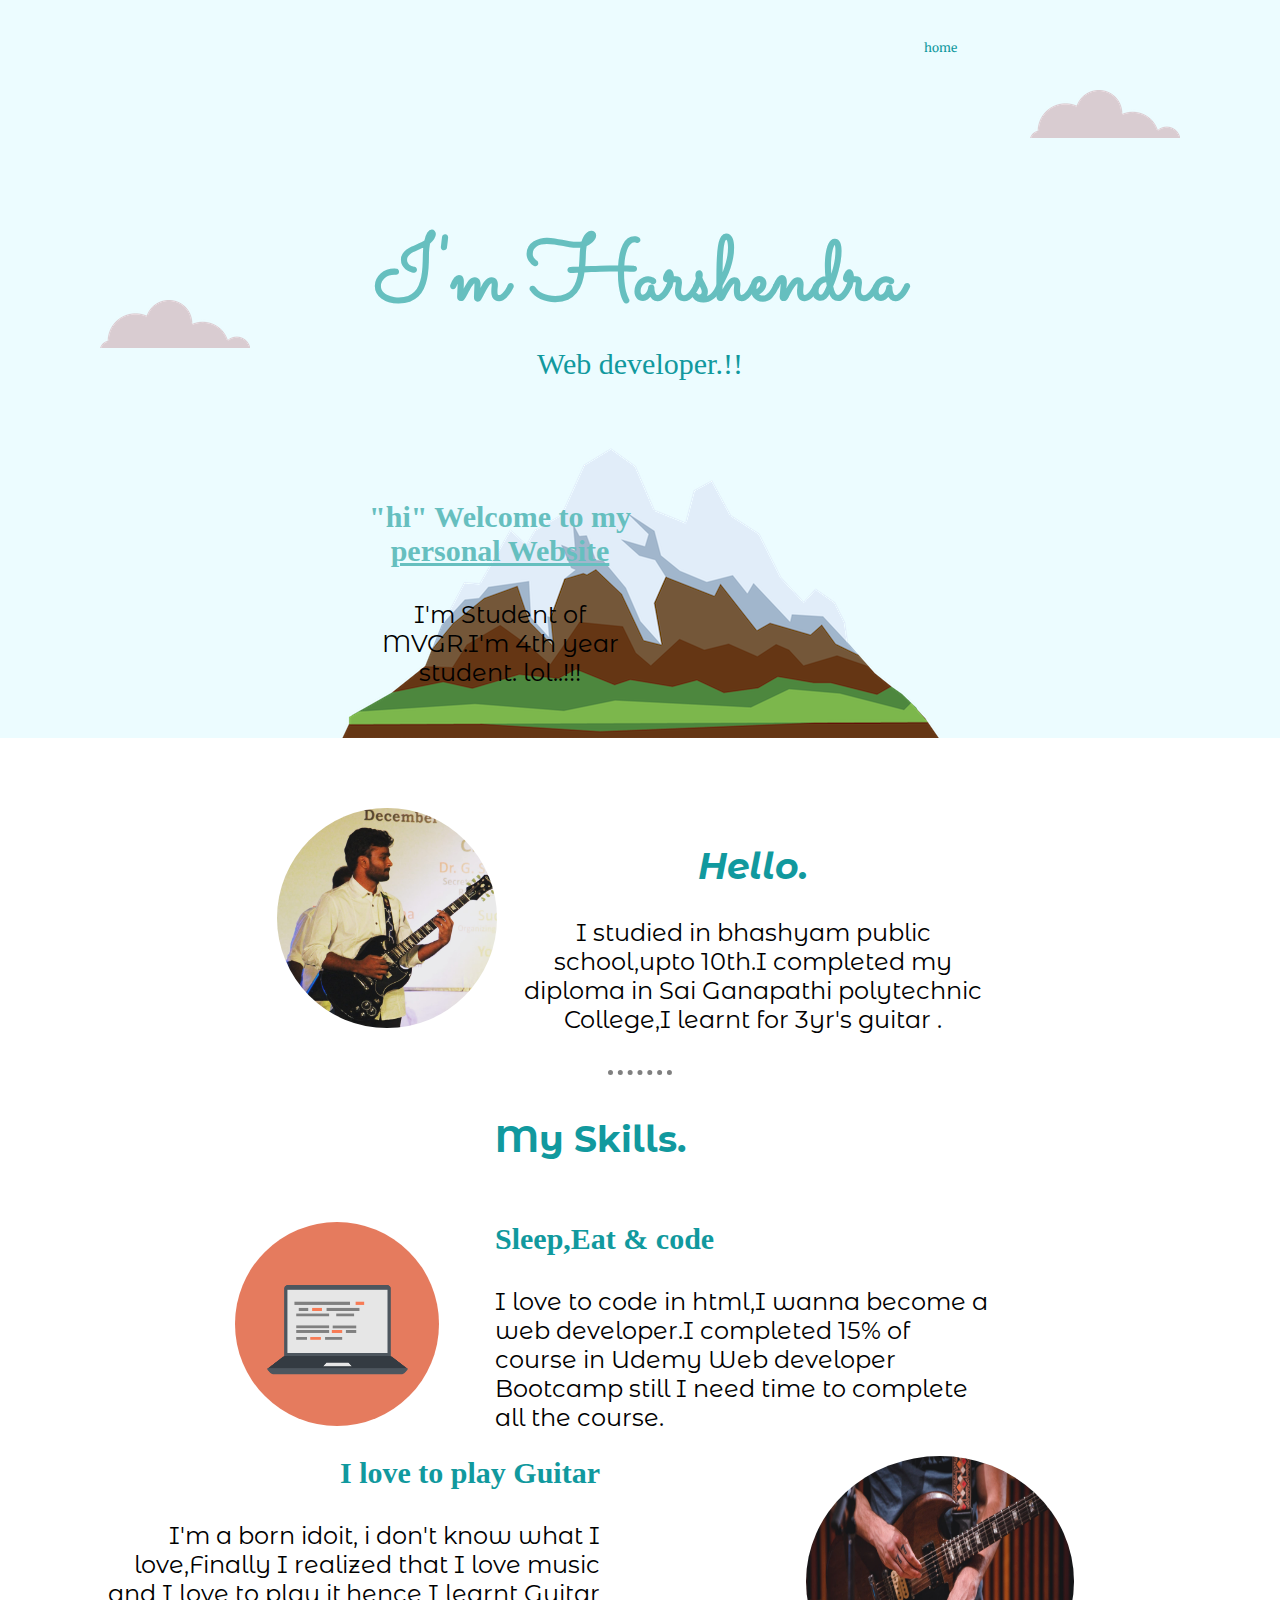
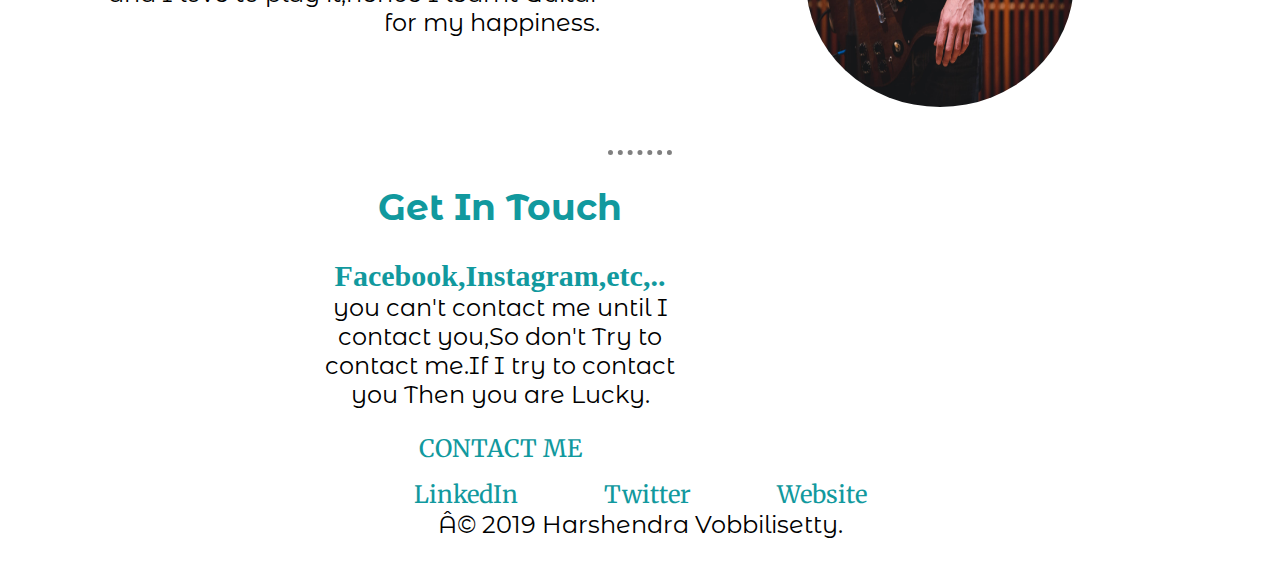
<file: index.html>
<html>
<head charset="utf-8">
  <title>Harshendra's personal Website</title>
  <link rel="stylesheet" href="css/style.css">
  <link rel="icon" href="favicon.ico">
  <link href="https://fonts.googleapis.com/css?family=Merriweather|Montez|Montserrat+Alternates|Sacramento&display=swap" rel="stylesheet">
  </head>
  <body>
    <div class="top">
      <a class="thome" href="file:///D:/web%20teconolgy/challenges/challenge2/index.html">home</a>
      <img class="cone"src="images/cloud.png" alt="cloud">
      <h1 class="hfirst">I'm Harshendra</h1>
      <h3 class="onepf">Web developer.!!</h3>
      <h3 class="hsecond">"hi"  Welcome to my <span class="ult">personal Website </span></h3>
      <p class="pmn">I'm Student of MVGR.I'm 4th year student. lol..!!!</p>
      <img class="mone"src="images/mountain.png" alt="mountain">
    <img class="ctwo"src="images/cloud.png" alt="cloude">
    </div>
    <div class="middle">
      <div class="profile">
      <div class="profilepic">
          <a class="bigpic"href="images/mypic.html"><img class="mypic"src="images/mypics.jpg" alt="my pic"></a>
          </div>
          <div class="profileinfo">
          <h2 class="infohi"><em>Hello.</em></h2>
          <p class="info">I studied in bhashyam public school,upto 10th.I completed my diploma in Sai Ganapathi polytechnic College,I learnt for 3yr's guitar .</p>
      </div>
    </div>
      <hr>
      <div class="skills">
          <div class="comppic">
        <a href="https://www.udemy.com">  <img class="computer" src="images/computer.png" alt="computer"></a>
          </div>
          <div class="skill-row">
            <h2>My Skills.</h2><br>
          <h3>Sleep,Eat & code</h3><br>
          <p>I love to code in html,I wanna become a web developer.I completed 15% of course in Udemy Web developer Bootcamp still I need time to complete all the course.</p>
        </div><br>
        <div class="skill-rowc">
          <h3>I love to play Guitar</h3><br>
          <p>I'm a born idoit, i don't know what I love,Finally I realized that I love music and I love to play it,hence I learnt Guitar for my happiness.</p>
        </div>

      <a href="https://img.apmcdn.org/810d23b46b6fb071dfbd66f7e3d952c97302e8d8/uncropped/c5a03e-20131017-eric-earley-blitzen-trapper-gibson.jpg">  <img class="chillie" src="images/guitar.jpg" alt="chillies"></a>


      </div>
      <br>
      <hr>
      <div class="contact-me">
        <h2>Get In Touch</h2>
        <h3>Facebook,Instagram,etc,..</h3>
        <p>you can't contact me until I contact you,So don't Try to contact me.If I try to contact you Then you are Lucky.</p>
        <a class="btn" href="mailto:Harshendra645@gmail.com">CONTACT ME</a>
      </div>
    </div>


    <div class="bottom">
      <a class="footer-link" href="https://www.linkedin.com/feed/">LinkedIn</a>
      <a class="footer-link" href="https://twitter.com/home">Twitter</a>
      <a class="footer-link" href="file:///D:/web%20teconolgy/challenges/challenge2/index.html">Website</a>
        <p class="lastn">© 2019 Harshendra Vobbilisetty.</p>
    </div>


    </body>
</file>
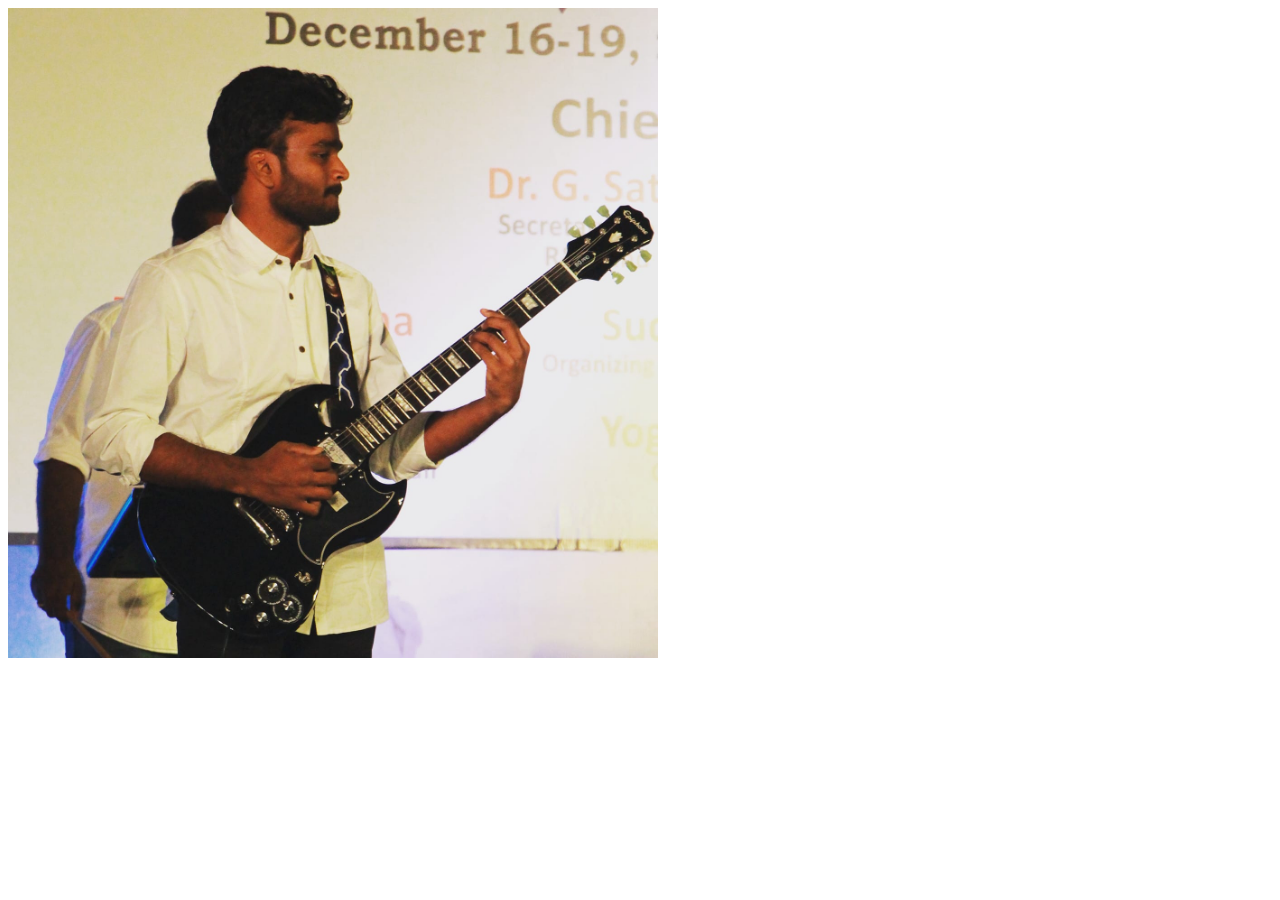
<file: images/mypic.html>
<!DOCTYPE html>
<html lang="en" dir="ltr">
  <head>
    <meta charset="utf-8">
    <title>My picture</title>
  </head>
  <body>
    <img style="width: 650px" src="mypics.jpg" alt="mypic">
  </body>
</html>
</file>
<file: css/style.css>
body{
  margin: 0;
  background-color: white;
  text-align: center;
  font-family: 'Merriweather', serif;
  font-size: 1.5em;
  width: 100%;
}
h1{
  font-size: 5.625rem;
  margin-top: 50px;
padding-top:  150px;
margin-bottom: 0;
font-family: 'Sacramento', cursive;
}
p{
  font-family: 'Montserrat Alternates', sans-serif;
margin-top: 0;
}
h2{
  font-family: 'Montserrat Alternates', sans-serif;
  color: #11999E;
}
h3{
  color: #11999E;
font-family: 'Chilanka', cursive;
margin: 0;
font-size: 30px;
}

.ult{
  color: #66BFBF;
  text-decoration:underline;

}
.top{
  background-color: #ecfcff;
  text-align: center;


}

.cone{
  position: absolute;
  left: 100px;
  top: 300px;

}
.ctwo{
  position: absolute;
  right: 100px;
  top: 90px;

}

.pmn{
  display: block;
  width: 300px;
  height: auto;
  position: absolute;
  top: 600px;
  left: 350px;
}
.middle{
  background-color: white;

}
.bottom{

background-color: white;

}
.hfirst{
  color: #66BFBF;
}
.hsecond{
  color: #66BFBF;
  width: 300px;
  position: absolute;
  top: 500px;
  left: 350px;
}
.mypic{
  width: 13.75rem;
  height: auto;
  border-radius: 50%;
}
.profilepic{
  margin-top: 70px;
display: inline-block;
margin-bottom: 0;
}
.profileinfo{
display: inline-block;
  width: 500px;
  height: auto;
}
.profile{
  margin: 0;
}
.infohi{
  color: #11999E;
}
hr{
  border-color: grey;
  border-style:  dotted none none;
  border-width: 5px;
  width:  5%;
}
.onepf{

  font-weight: normal;
}
a{
  color: #11999E;
}
a:link{
  text-decoration: none;
}
a:hover{
  text-decoration: underline;
}
.footer-link{
  padding: 0 40px 0;

}
.bottom{
  margin-bottom: 20px;
}
.lastn{
  background-color: white;
}
.contact-me{
  padding-bottom: 15px;
}
.computer{
  border-radius: 50%;
  width: 12.75rem;
  height: auto;
}
.computer:hover{
  width: 13.75rem;
  height: auto;
}
.comppic{
  position: relative;
  right: 50px;
  display: inline-block;
}
.skill-row{
    text-align: left;
  width: 500px;
  height: auto;
  display: inline-block;
}
.chillie{
border-radius: 50%;
  width: 268px;
  height: 251px;
  position: relative;
  left: 300px;
}
.chillie:hover{
  width: 280px;
  height: 265px;
}
.skill-rowc{
    text-align: right;
  position: absolute;
  left: 100px;
  display: inline-block;
  width: 500px;
  height: auto;
}
.thome{
  font-size: 0.5em;
  position: relative;
  left: 300px;
  top: 40px;
}
.mypic:hover{

  width: 250px;
  height: auto;

}
.contact-me{

  position: relative;
  left: 300px;
  width: 400px;
  height: auto;
}
</file>
